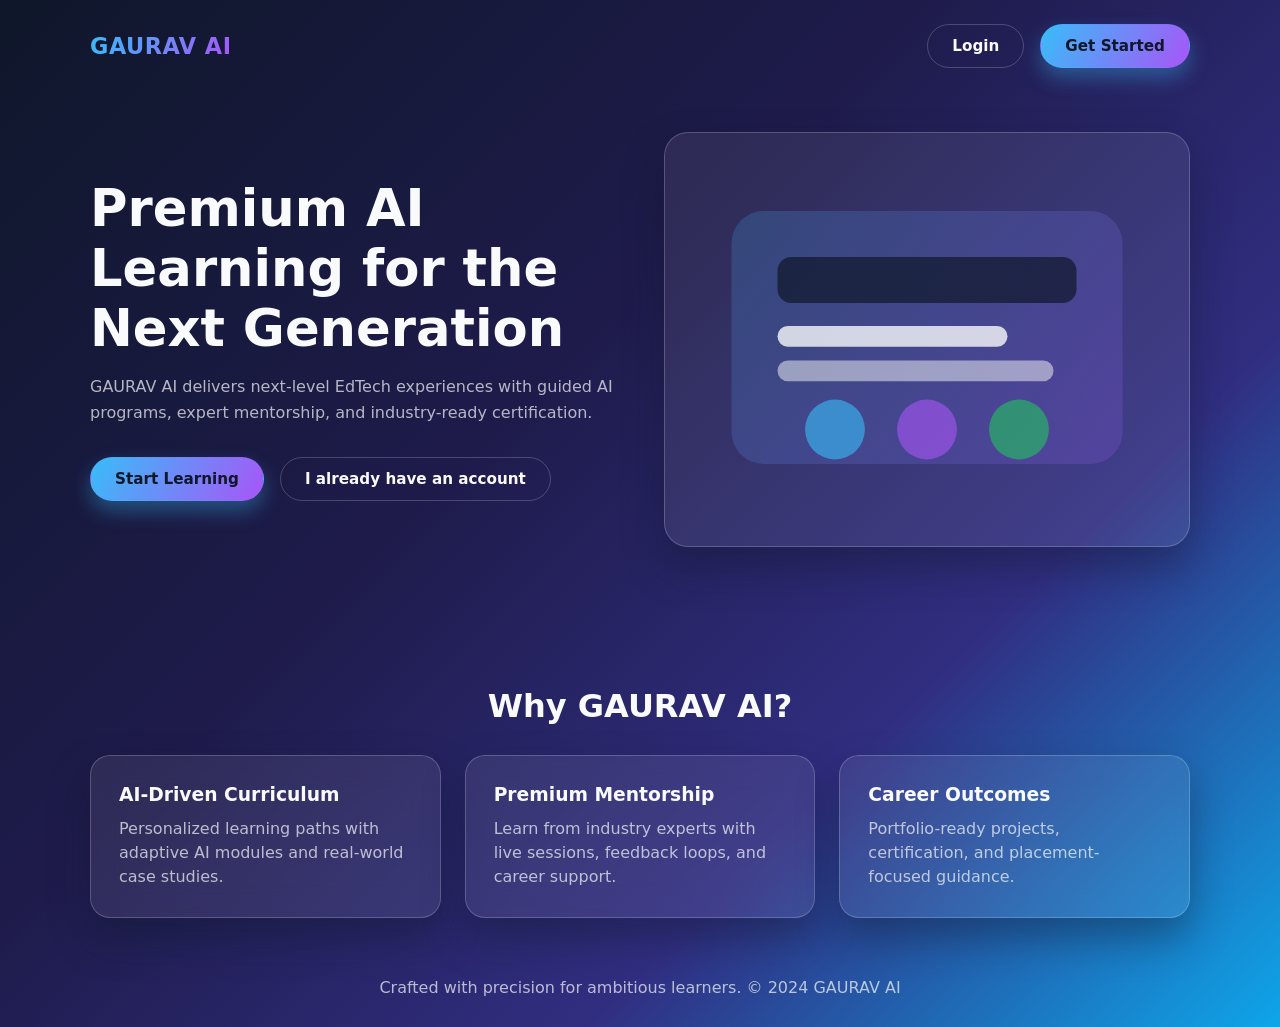
<file: index.html>
<!DOCTYPE html>
<html lang="en">
<head>
  <meta charset="UTF-8" />
  <meta name="viewport" content="width=device-width, initial-scale=1.0" />
  <title>GAURAV AI - Advanced EdTech</title>
  <link rel="stylesheet" href="style.css" />
</head>
<body>
  <header class="container">
    <nav class="navbar">
      <div class="logo">GAURAV AI</div>
      <div class="nav-links">
        <a href="login.html" class="btn btn-outline">Login</a>
        <a href="signup.html" class="btn btn-primary">Get Started</a>
      </div>
    </nav>
  </header>

  <main class="container">
    <section class="hero">
      <div class="hero-content">
        <h1>Premium AI Learning for the Next Generation</h1>
        <p>
          GAURAV AI delivers next-level EdTech experiences with guided AI programs,
          expert mentorship, and industry-ready certification.
        </p>
        <div class="hero-actions">
          <a href="signup.html" class="btn btn-primary">Start Learning</a>
          <a href="login.html" class="btn btn-outline">I already have an account</a>
        </div>
      </div>
      <div class="hero-visual">
        <svg viewBox="0 0 400 300" fill="none" xmlns="http://www.w3.org/2000/svg" aria-hidden="true">
          <defs>
            <linearGradient id="paint0" x1="0" y1="0" x2="400" y2="300" gradientUnits="userSpaceOnUse">
              <stop stop-color="#38BDF8" />
              <stop offset="1" stop-color="#A855F7" />
            </linearGradient>
          </defs>
          <rect x="30" y="40" width="340" height="220" rx="28" fill="url(#paint0)" opacity="0.2" />
          <rect x="70" y="80" width="260" height="40" rx="12" fill="#0f172a" opacity="0.7" />
          <rect x="70" y="140" width="200" height="18" rx="9" fill="#f8fafc" opacity="0.8" />
          <rect x="70" y="170" width="240" height="18" rx="9" fill="#f8fafc" opacity="0.5" />
          <circle cx="120" cy="230" r="26" fill="#38BDF8" opacity="0.6" />
          <circle cx="200" cy="230" r="26" fill="#A855F7" opacity="0.6" />
          <circle cx="280" cy="230" r="26" fill="#22C55E" opacity="0.6" />
        </svg>
      </div>
    </section>

    <section>
      <h2 class="section-title">Why GAURAV AI?</h2>
      <div class="features">
        <div class="glass-card feature-card">
          <h3>AI-Driven Curriculum</h3>
          <p>Personalized learning paths with adaptive AI modules and real-world case studies.</p>
        </div>
        <div class="glass-card feature-card">
          <h3>Premium Mentorship</h3>
          <p>Learn from industry experts with live sessions, feedback loops, and career support.</p>
        </div>
        <div class="glass-card feature-card">
          <h3>Career Outcomes</h3>
          <p>Portfolio-ready projects, certification, and placement-focused guidance.</p>
        </div>
      </div>
    </section>
  </main>

  <footer class="container" style="padding-bottom: 30px; color: var(--text-secondary); text-align: center;">
    Crafted with precision for ambitious learners. © 2024 GAURAV AI
  </footer>
</body>
</html>
</file>
<file: style.css>
:root {
  --bg-gradient: linear-gradient(135deg, #0f172a 0%, #1e1b4b 40%, #312e81 70%, #0ea5e9 100%);
  --card-bg: rgba(255, 255, 255, 0.08);
  --card-border: rgba(255, 255, 255, 0.2);
  --text-primary: #f8fafc;
  --text-secondary: rgba(248, 250, 252, 0.7);
  --accent: #38bdf8;
  --accent-2: #a855f7;
  --success: #22c55e;
  --error: #ef4444;
  --shadow: 0 20px 40px rgba(15, 23, 42, 0.4);
}

* {
  margin: 0;
  padding: 0;
  box-sizing: border-box;
}

body {
  font-family: "Inter", "Segoe UI", system-ui, sans-serif;
  background: var(--bg-gradient);
  color: var(--text-primary);
  min-height: 100vh;
  display: flex;
  flex-direction: column;
  overflow-x: hidden;
  animation: fadeIn 0.8s ease;
}

main {
  flex: 1;
}

a {
  color: inherit;
  text-decoration: none;
}

.container {
  width: min(1100px, 90%);
  margin: 0 auto;
}

.navbar {
  display: flex;
  justify-content: space-between;
  align-items: center;
  padding: 24px 0;
}

.logo {
  font-size: 1.4rem;
  font-weight: 700;
  letter-spacing: 0.5px;
  background: linear-gradient(120deg, var(--accent), var(--accent-2));
  -webkit-background-clip: text;
  -webkit-text-fill-color: transparent;
}

.nav-links {
  display: flex;
  gap: 16px;
  align-items: center;
  color: var(--text-secondary);
  font-size: 0.95rem;
}

.nav-links span {
  font-weight: 500;
  color: var(--text-primary);
}

.btn {
  padding: 12px 24px;
  border-radius: 999px;
  border: 1px solid transparent;
  font-weight: 600;
  font-size: 0.95rem;
  cursor: pointer;
  transition: transform 0.2s ease, box-shadow 0.2s ease, background 0.2s ease;
  display: inline-flex;
  align-items: center;
  justify-content: center;
  gap: 8px;
}

.btn-primary {
  background: linear-gradient(120deg, var(--accent), var(--accent-2));
  color: #0f172a;
  box-shadow: 0 10px 20px rgba(56, 189, 248, 0.35);
}

.btn-primary:hover {
  transform: translateY(-2px);
  box-shadow: 0 16px 24px rgba(168, 85, 247, 0.35);
}

.btn-outline {
  border-color: var(--card-border);
  color: var(--text-primary);
  background: transparent;
}

.btn-outline:hover {
  background: rgba(255, 255, 255, 0.08);
  transform: translateY(-2px);
}

.hero {
  display: grid;
  grid-template-columns: repeat(auto-fit, minmax(280px, 1fr));
  gap: 48px;
  padding: 40px 0 80px;
  align-items: center;
}

.hero-content h1 {
  font-size: clamp(2.4rem, 4vw, 3.6rem);
  margin-bottom: 16px;
}

.hero-content p {
  color: var(--text-secondary);
  line-height: 1.6;
  margin-bottom: 32px;
}

.hero-actions {
  display: flex;
  flex-wrap: wrap;
  gap: 16px;
}

.hero-visual {
  background: var(--card-bg);
  border: 1px solid var(--card-border);
  border-radius: 24px;
  padding: 32px;
  box-shadow: var(--shadow);
  position: relative;
  overflow: hidden;
}

.hero-visual svg {
  width: 100%;
  height: auto;
}

.glass-card {
  background: var(--card-bg);
  border: 1px solid var(--card-border);
  backdrop-filter: blur(16px);
  border-radius: 20px;
  padding: 28px;
  box-shadow: var(--shadow);
  animation: slideUp 0.8s ease;
}

.section-title {
  text-align: center;
  margin: 60px 0 30px;
  font-size: 2rem;
}

.features {
  display: grid;
  grid-template-columns: repeat(auto-fit, minmax(220px, 1fr));
  gap: 24px;
  padding-bottom: 60px;
}

.feature-card h3 {
  margin-bottom: 12px;
}

.feature-card p {
  color: var(--text-secondary);
  line-height: 1.5;
}

.auth-wrapper {
  display: grid;
  place-items: center;
  padding: 60px 0;
}

.auth-card {
  width: min(420px, 100%);
}

.auth-card h2 {
  margin-bottom: 8px;
  font-size: 1.8rem;
}

.auth-card p {
  color: var(--text-secondary);
  margin-bottom: 24px;
}

.form-group {
  display: flex;
  flex-direction: column;
  gap: 8px;
  margin-bottom: 16px;
}

input {
  padding: 12px 16px;
  border-radius: 12px;
  border: 1px solid var(--card-border);
  background: rgba(15, 23, 42, 0.6);
  color: var(--text-primary);
}

input:focus {
  outline: 2px solid rgba(56, 189, 248, 0.6);
}

.helper-link {
  color: var(--accent);
  font-weight: 600;
}

.dashboard {
  padding: 20px 0 60px;
}

.welcome {
  margin: 30px 0;
  color: var(--text-secondary);
  font-size: 1.05rem;
}

.course-grid {
  display: grid;
  grid-template-columns: repeat(auto-fit, minmax(240px, 1fr));
  gap: 24px;
}

.course-card h3 {
  margin-bottom: 8px;
}

.course-card p {
  color: var(--text-secondary);
  margin-bottom: 16px;
}

.course-price {
  font-size: 1.2rem;
  font-weight: 700;
  margin-bottom: 16px;
}

.payment-card {
  display: grid;
  gap: 20px;
  text-align: center;
}

.qr-placeholder {
  width: 220px;
  height: 220px;
  border-radius: 16px;
  border: 2px dashed rgba(248, 250, 252, 0.4);
  margin: 0 auto;
  display: grid;
  place-items: center;
  color: var(--text-secondary);
}

.loading-overlay {
  position: fixed;
  inset: 0;
  background: rgba(15, 23, 42, 0.75);
  display: none;
  align-items: center;
  justify-content: center;
  z-index: 1000;
}

.loading-overlay.active {
  display: flex;
}

.spinner {
  width: 48px;
  height: 48px;
  border-radius: 50%;
  border: 4px solid rgba(248, 250, 252, 0.2);
  border-top-color: var(--accent);
  animation: spin 1s linear infinite;
}

.toast-container {
  position: fixed;
  top: 24px;
  right: 24px;
  display: grid;
  gap: 12px;
  z-index: 1100;
}

.toast {
  padding: 12px 18px;
  border-radius: 12px;
  background: rgba(15, 23, 42, 0.9);
  border: 1px solid rgba(255, 255, 255, 0.2);
  box-shadow: var(--shadow);
  animation: slideIn 0.4s ease;
  color: var(--text-primary);
}

.toast.success {
  border-left: 4px solid var(--success);
}

.toast.error {
  border-left: 4px solid var(--error);
}

@keyframes fadeIn {
  from {
    opacity: 0;
  }
  to {
    opacity: 1;
  }
}

@keyframes slideUp {
  from {
    opacity: 0;
    transform: translateY(20px);
  }
  to {
    opacity: 1;
    transform: translateY(0);
  }
}

@keyframes spin {
  to {
    transform: rotate(360deg);
  }
}

@keyframes slideIn {
  from {
    opacity: 0;
    transform: translateX(20px);
  }
  to {
    opacity: 1;
    transform: translateX(0);
  }
}

@media (max-width: 720px) {
  .navbar {
    flex-direction: column;
    gap: 16px;
  }

  .nav-links {
    flex-wrap: wrap;
    justify-content: center;
  }
}
</file>
